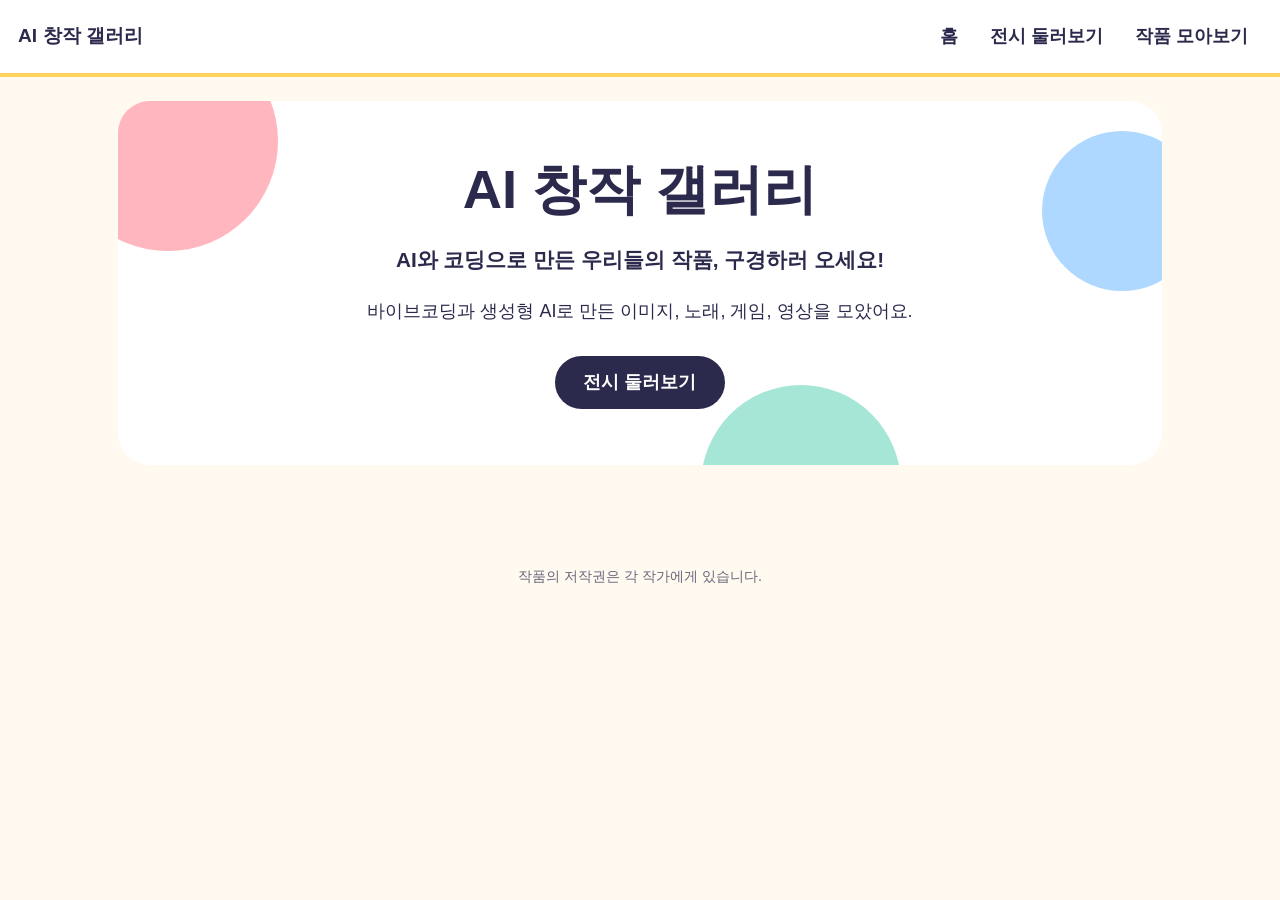
<file: index.html>
<!DOCTYPE html>
<html lang="ko"><head><meta charset="utf-8"><meta name="viewport" content="width=device-width,initial-scale=1">
<title>AI 창작 갤러리</title><link rel="stylesheet" href="css/style.css"></head>
<body>
<header class="top"><a class="logo" href="#/" id="logo">AI 창작 갤러리</a><nav><a href="#/">홈</a><a href="#/exhibitions">전시 둘러보기</a></nav></header>
<main id="app"></main>
<footer>작품의 저작권은 각 작가에게 있습니다.</footer>
<script src="data/exhibitions.js"></script><script src="data/students.js"></script><script src="data/works.js"></script><script src="js/config.js"></script><script src="js/app.js"></script><script src="js/extra.js"></script>
</body></html>
</file>
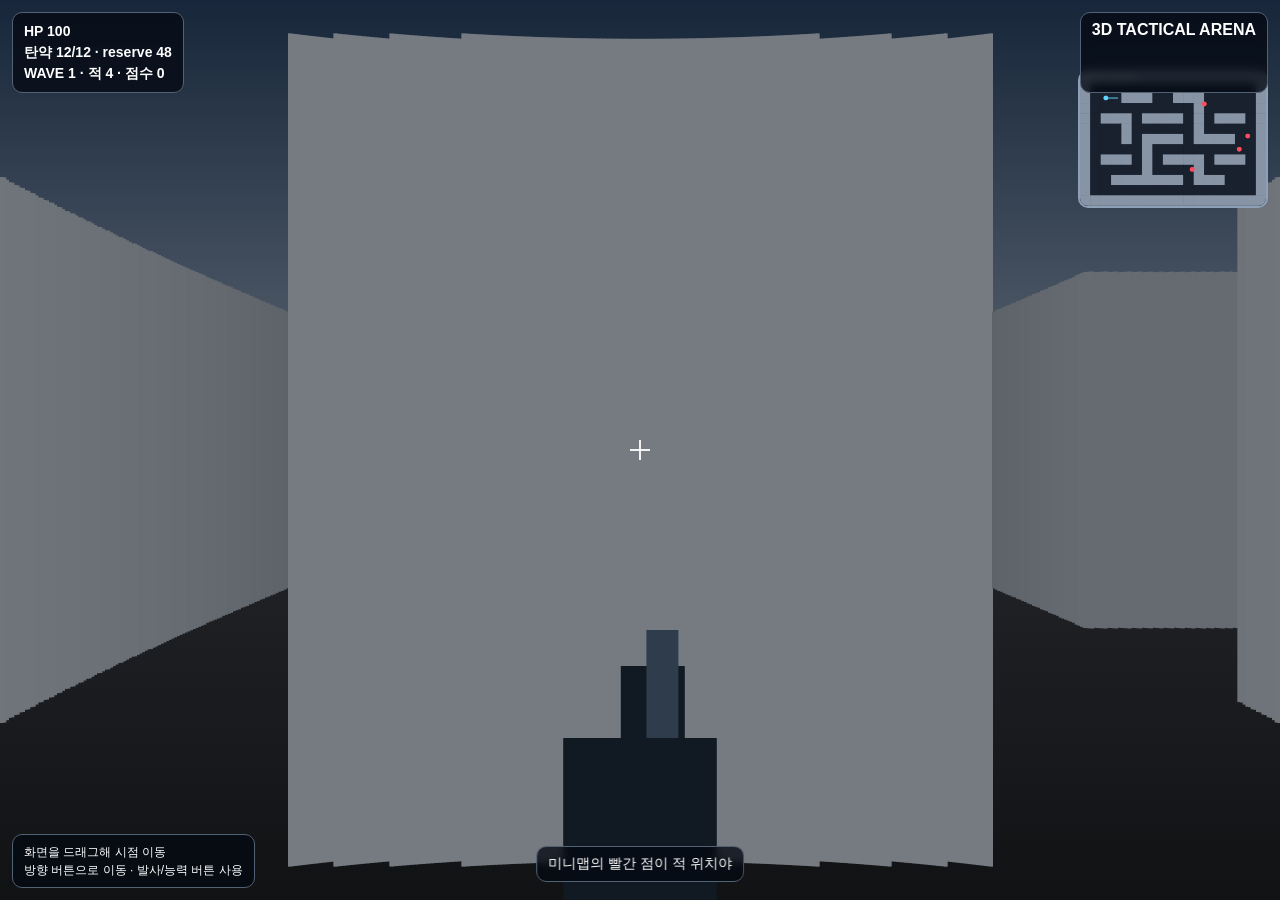
<file: games/wych.html>
<!doctype html>
<html lang="ko">
<head>
<meta charset="utf-8">
<meta name="viewport" content="width=device-width,initial-scale=1">
<title>한울 3D Tactical Arena</title>
<style>
*{box-sizing:border-box}html,body{margin:0;background:#070b12;color:#fff;font-family:Arial,sans-serif;width:100%;height:100%;min-height:100%;overflow:hidden}
#game{position:fixed;inset:0;width:100%;height:100%;height:100dvh;background:#111;overflow:hidden}
#view{position:absolute;inset:0;display:block;width:100%;height:100%;z-index:0;touch-action:none;background:linear-gradient(to bottom,#20364c 0%,#62717b 46%,#343a40 47%,#15191f 100%)} canvas{display:block} #minimap{z-index:2}
#damageOverlay{position:absolute;inset:0;z-index:2;pointer-events:none;opacity:0;
background:radial-gradient(ellipse at center,rgba(255,25,35,0) 38%,rgba(255,20,30,.12) 62%,rgba(255,10,20,.82) 100%);
box-shadow:inset 0 0 42px rgba(255,0,15,.75);transition:opacity .04s linear}
#damageLabel{position:absolute;left:50%;top:18%;transform:translateX(-50%);z-index:4;color:#ff5964;
font-weight:900;font-size:clamp(18px,4vw,30px);letter-spacing:2px;text-shadow:0 2px 6px #000;
opacity:0;pointer-events:none}
#hud{position:absolute;inset:0;z-index:3;pointer-events:none}
.top{position:absolute;top:12px;left:12px;right:12px;display:flex;justify-content:space-between;gap:8px;font-weight:700}
.panel{background:rgba(5,10,18,.78);border:1px solid #536174;border-radius:10px;padding:8px 11px;backdrop-filter:blur(4px)}
#info{font-size:14px;line-height:1.5}
#controls{position:absolute;left:12px;bottom:12px;max-width:430px;font-size:12px;line-height:1.5}
#status{position:absolute;left:50%;bottom:18px;transform:translateX(-50%);font-size:14px;text-align:center}
#cross{position:absolute;left:50%;top:50%;transform:translate(-50%,-50%);width:24px;height:24px}
#cross:before,#cross:after{content:"";position:absolute;background:#fff;opacity:.9}
#cross:before{left:11px;top:2px;width:2px;height:20px}#cross:after{left:2px;top:11px;width:20px;height:2px}
#minimap{position:absolute;right:12px;top:70px;width:190px;height:138px;border:2px solid #8ea0b7;border-radius:10px;background:rgba(0,0,0,.72)}
#banner{position:absolute;left:50%;top:50%;transform:translate(-50%,-50%);display:none;text-align:center;background:rgba(3,7,12,.92);border:2px solid #7f91a9;border-radius:16px;padding:25px 30px}
#banner h1{margin:0 0 10px;font-size:28px}#banner p{margin:5px 0}
.enemyTag{position:absolute;transform:translate(-50%,-50%);font-size:11px;font-weight:800;color:#ff6b6b;text-shadow:0 1px 3px #000;white-space:nowrap}

#touchControls{display:none;position:absolute;inset:auto 8px 8px 8px;align-items:flex-end;justify-content:space-between;gap:8px;pointer-events:none;user-select:none;touch-action:manipulation}
.touchCluster{pointer-events:auto;display:grid;gap:5px;touch-action:none}
.dpad{grid-template-columns:repeat(3,58px);grid-template-rows:repeat(2,58px)}
.actions{grid-template-columns:repeat(3,62px);grid-auto-rows:58px}
.touchBtn{border:1px solid #a9bdd4;background:rgba(10,18,30,.88);color:#fff;border-radius:10px;font-weight:800;font-size:12px;touch-action:none;min-width:40px;min-height:40px}
.touchBtn:active,.touchBtn.down{background:rgba(40,145,205,.95)}
@media (pointer:coarse),(max-width:800px){
#touchControls{display:flex}
#controls{bottom:112px;max-width:210px;font-size:10px;padding:6px 8px}
#minimap{width:128px;height:94px;top:64px;right:8px}
#info{font-size:12px;padding:6px 8px}
.top{top:8px;left:8px;right:8px}
.top>.panel:last-child{font-size:10px;padding:7px}
#status{bottom:106px;font-size:11px;max-width:72%;white-space:normal}
}
@media(max-width:390px){
.dpad{grid-template-columns:repeat(3,48px);grid-template-rows:repeat(2,48px)}
.actions{grid-template-columns:repeat(3,52px);grid-auto-rows:48px}
.touchBtn{font-size:12px;min-width:48px;min-height:48px}
#controls{max-width:175px}
#minimap{width:112px;height:82px}
}

</style>
</head>
<body>
<div id="game">
<canvas id="view"></canvas>
<canvas id="minimap"></canvas>
<div id="damageOverlay" aria-hidden="true"></div>
<div id="damageLabel" aria-hidden="true">피격!</div>
<div id="hud">
  <div class="top">
    <div id="info" class="panel"></div>
    <div class="panel">3D TACTICAL ARENA</div>
  </div>
  <div id="cross"></div>
  <div id="controls" class="panel">
    화면을 드래그해 시점 이동<br>
    방향 버튼으로 이동 · 발사/능력 버튼 사용
  </div>
  <div id="status" class="panel"></div>
  <div id="touchControls" aria-label="모바일 게임 조작">
    <div class="touchCluster dpad">
      <button class="touchBtn" data-key="forward" style="grid-column:2;grid-row:1">앞 ▲</button>
      <button class="touchBtn" data-key="left" style="grid-column:1;grid-row:2">◀ 왼쪽</button>
      <button class="touchBtn" data-key="back" style="grid-column:2;grid-row:2">뒤 ▼</button>
      <button class="touchBtn" data-key="right" style="grid-column:3;grid-row:2">오른쪽 ▶</button>
    </div>
    <div class="touchCluster actions">
      <button class="touchBtn" data-action="fire">발사</button>
      <button class="touchBtn" data-action="reload">재장전</button>
      <button class="touchBtn" data-action="pause">정지</button>
      <button class="touchBtn" data-action="skill1">대시</button>
      <button class="touchBtn" data-action="skill2">펄스</button>
      <button class="touchBtn" data-action="skill3">실드</button>
      <button class="touchBtn" data-action="skill4">회복</button>
      <button class="touchBtn" data-action="skill5">EMP</button>
    </div>
  </div>

</div>
<div id="banner"><h1 id="bannerTitle"></h1><p id="bannerText"></p><p>R을 눌러 재시작</p></div>
</div>

<script>
(() => {
const root=document.getElementById('game'), c=document.getElementById('view'), ctx=c.getContext('2d');
const mm=document.getElementById('minimap'), mx=mm.getContext('2d');
const info=document.getElementById('info'), status=document.getElementById('status');
const damageOverlay=document.getElementById('damageOverlay'), damageLabel=document.getElementById('damageLabel');
let damageFlash=0, damageLabelTime=0;
const banner=document.getElementById('banner'), bannerTitle=document.getElementById('bannerTitle'), bannerText=document.getElementById('bannerText');

const map=[
"111111111111111111","100000000000000001","100011100111000001",
"100000000001000001","101110111101011101","100010000001000001",
"100010111101111001","100000100000000001","101110101111011101",
"100000100001000001","100111111101110001","100000000000000001",
"111111111111111111"
];
const W=map[0].length,H=map.length;
const keys={};
let player,enemies,bullets,score,wave,paused,gameOver,last=performance.now(),muzzle=0,msg="",msgTime=0;

function resize(){const r=root.getBoundingClientRect();const dpr=Math.min(window.devicePixelRatio||1,2);c.width=Math.max(1,Math.floor(r.width*dpr));c.height=Math.max(1,Math.floor(r.height*dpr));ctx.setTransform(dpr,0,0,dpr,0,0);mm.width=380;mm.height=276}
addEventListener('resize',resize);addEventListener('orientationchange',()=>setTimeout(resize,120));resize();

function wall(x,y){return x<0||y<0||x>=W||y>=H||map[Math.floor(y)][Math.floor(x)]==='1'}
function dist(a,b){return Math.hypot(a.x-b.x,a.y-b.y)}
function norm(a){while(a>Math.PI)a-=Math.PI*2;while(a<-Math.PI)a+=Math.PI*2;return a}
function clearLine(x,y,a,d){
  const step=.06;
  for(let t=0;t<d;t+=step) if(wall(x+Math.cos(a)*t,y+Math.sin(a)*t)) return false;
  return true;
}
function reset(){
 player={x:2.5,y:2.5,a:0,hp:100,mag:12,res:48,shield:0,healCd:0,dashCd:0,pulseCd:0,empCd:0};
 score=0;wave=1;paused=false;gameOver=false;bullets=[];spawn();banner.style.display='none';
}
function spawn(){
 enemies=[];
 const types=['scout','guard','hunter'];
 for(let i=0;i<3+wave;i++){
   let x,y;
   do{x=1.5+Math.random()*(W-3);y=1.5+Math.random()*(H-3)}while(wall(x,y)||Math.hypot(x-player.x,y-player.y)<5);
   const type=types[i%3];
   enemies.push({x,y,hp:type==='guard'?145: type==='scout'?75:100,type,flash:0,walk:Math.random()*6});
 }
}
function say(t){msg=t;msgTime=1.8}
function shoot(){
 if(gameOver||paused||player.mag<=0){if(player.mag<=0)say("탄창이 비었어 — R 재장전");return}
 player.mag--;muzzle=.09;
 bullets.push({x:player.x,y:player.y,a:player.a,life:1.3});
}
function reload(){if(player.res>0&&player.mag<12){let n=Math.min(12-player.mag,player.res);player.mag+=n;player.res-=n;say("재장전 완료")}}
function skill(n){
 if(n===1&&player.dashCd<=0){let nx=player.x+Math.cos(player.a)*1.7,ny=player.y+Math.sin(player.a)*1.7;if(!wall(nx,ny)){player.x=nx;player.y=ny;player.dashCd=3;say("대시")}}
 if(n===2&&player.pulseCd<=0){let hit=0;for(const e of enemies)if(dist(player,e)<4){e.hp=0;hit++}player.pulseCd=6;say("펄스 적중 "+hit)}
 if(n===3&&player.shield<=0){player.shield=3;say("실드 ON")}
 if(n===4&&player.healCd<=0){player.hp=Math.min(100,player.hp+30);player.healCd=8;say("회복 +30")}
 if(n===5&&player.empCd<=0){let hit=0;for(const e of enemies)if(dist(player,e)<5){e.hp=0;hit++}player.empCd=10;say("EMP 적중 "+hit)}
}
function update(dt){
 if(paused||gameOver)return;
 player.shield=Math.max(0,player.shield-dt);
 player.dashCd=Math.max(0,player.dashCd-dt);player.pulseCd=Math.max(0,player.pulseCd-dt);
 player.healCd=Math.max(0,player.healCd-dt);player.empCd=Math.max(0,player.empCd-dt);
 muzzle=Math.max(0,muzzle-dt);msgTime=Math.max(0,msgTime-dt);

 let speed=3.0;
 let moveX=0, moveY=0;
 if(keys.forward || keys.w){moveX+=Math.cos(player.a);moveY+=Math.sin(player.a)}
 if(keys.back || keys.s){moveX-=Math.cos(player.a);moveY-=Math.sin(player.a)}
 if(keys.left){moveX+=Math.cos(player.a-Math.PI/2);moveY+=Math.sin(player.a-Math.PI/2)}
 if(keys.right){moveX+=Math.cos(player.a+Math.PI/2);moveY+=Math.sin(player.a+Math.PI/2)}
 // Retain WASD movement for desktop, while mobile left/right buttons strafe rather than turn.
 if(keys.a){moveX+=Math.cos(player.a-Math.PI/2);moveY+=Math.sin(player.a-Math.PI/2)}
 if(keys.d){moveX+=Math.cos(player.a+Math.PI/2);moveY+=Math.sin(player.a+Math.PI/2)}
 const moveLen=Math.hypot(moveX,moveY);
 if(moveLen>0){moveX=moveX/moveLen*speed*dt;moveY=moveY/moveLen*speed*dt;
   if(!wall(player.x+moveX,player.y))player.x+=moveX;
   if(!wall(player.x,player.y+moveY))player.y+=moveY;
 }

 for(const b of bullets){
   b.life-=dt;b.x+=Math.cos(b.a)*10*dt;b.y+=Math.sin(b.a)*10*dt;
   if(wall(b.x,b.y)){b.life=0;continue}
   for(const e of enemies){
     if(e.hp>0&&Math.hypot(b.x-e.x,b.y-e.y)<.28){e.hp-=50;e.flash=.12;b.life=0;score+=e.hp<=0?100:20;break}
   }
 }
 bullets=bullets.filter(b=>b.life>0);

 const hpBeforeEnemies=player.hp;
 for(const e of enemies){
   if(e.hp<=0)continue;
   e.flash=Math.max(0,e.flash-dt);e.walk+=dt*5;
   const d=dist(e,player),a=Math.atan2(player.y-e.y,player.x-e.x),visible=clearLine(e.x,e.y,a,d);
   const sp=e.type==='scout'?1.55:e.type==='guard'?.75:1.05;
   if(visible&&d>1.25&&d<(e.type==='hunter'?8:7)){
     let nx=e.x+Math.cos(a)*sp*dt,ny=e.y+Math.sin(a)*sp*dt;
     if(!wall(nx,e.y))e.x=nx;if(!wall(e.x,ny))e.y=ny;
   }
   if(visible&&d<5){
     const dmg=e.type==='guard'?5:e.type==='scout'?3:7;
     player.hp-=dmg*dt;
   }
 }
 const damageTaken=Math.max(0,hpBeforeEnemies-player.hp);
 if(damageTaken>0){
   damageFlash=Math.min(1,damageFlash+Math.min(.78,damageTaken*.16));
   damageLabelTime=.24;
 }
 damageFlash=Math.max(0,damageFlash-dt*1.65);
 damageLabelTime=Math.max(0,damageLabelTime-dt);
 enemies=enemies.filter(e=>e.hp>0);
 if(enemies.length===0){wave++;spawn();say("WAVE "+wave+" 시작!")}
 if(player.hp<=0){player.hp=0;gameOver=true;bannerTitle.textContent="GAME OVER";bannerText.textContent="점수 "+score;banner.style.display='block'}
}

function castRay(a){
 let step=.02,d=0;
 while(d<20){d+=step;let x=player.x+Math.cos(a)*d,y=player.y+Math.sin(a)*d;if(wall(x,y))return d}
 return 20;
}
function projectEntity(e){
 const dx=e.x-player.x,dy=e.y-player.y,d=Math.hypot(dx,dy),ang=norm(Math.atan2(dy,dx)-player.a);
 if(Math.abs(ang)>Math.PI*.58)return null;
 const fov=Math.PI/2.7, sx=(ang/fov+.5)*innerWidth;
 const z=Math.max(.15,d*Math.cos(ang)), h=Math.min(innerHeight*1.1,innerHeight/z*1.0), w=h*.42;
 return {sx,z,h,w,ang,d};
}
function draw3D(){
 const cw=innerWidth,ch=innerHeight;
 ctx.clearRect(0,0,cw,ch);
 const g=ctx.createLinearGradient(0,0,0,ch);g.addColorStop(0,'#17263a');g.addColorStop(.48,'#5b6571');g.addColorStop(.5,'#25272b');g.addColorStop(1,'#111214');ctx.fillStyle=g;ctx.fillRect(0,0,cw,ch);
 const fov=Math.PI/2.7, rays=Math.min(480,Math.floor(cw/2));
 for(let i=0;i<rays;i++){
   const a=player.a-fov/2+fov*(i/(rays-1)),d=castRay(a)*Math.cos(a-player.a);
   const h=Math.min(ch*1.3,ch/(d*.72)),x=i*(cw/rays);
   const shade=Math.max(25,130-d*8);ctx.fillStyle=`rgb(${shade},${shade+5},${shade+12})`;ctx.fillRect(x,ch/2-h/2,cw/rays+1,h);
 }
 const ents=enemies.map(e=>({e,p:projectEntity(e)})).filter(o=>o.p).sort((a,b)=>b.p.d-a.p.d);
 for(const o of ents){
   const e=o.e,p=o.p;
   const ray=castRay(player.a+p.ang);
   if(ray<p.d-.18)continue;
   const h=p.h*(e.type==='guard'?1.08:e.type==='scout'?.9:1);
   const y=ch/2-h*.52 + Math.sin(e.walk)*2;
   ctx.save();
   if(e.flash>0)ctx.globalAlpha=.65;
   // shadow
   ctx.fillStyle='rgba(0,0,0,.45)';ctx.beginPath();ctx.ellipse(p.sx,ch/2+h*.48,p.w*.5,h*.07,0,0,Math.PI*2);ctx.fill();
   // legs
   ctx.fillStyle='#202833';ctx.fillRect(p.sx-p.w*.25,y+h*.58,p.w*.18,h*.4);ctx.fillRect(p.sx+p.w*.07,y+h*.58,p.w*.18,h*.4);
   // body
   ctx.fillStyle=e.type==='scout'?'#d18b4b':e.type==='guard'?'#596778':'#8a5bd1';ctx.fillRect(p.sx-p.w*.34,y+h*.24,p.w*.68,h*.43);
   // head
   ctx.fillStyle='#c8a77e';ctx.beginPath();ctx.arc(p.sx,y+h*.17,p.w*.28,0,Math.PI*2);ctx.fill();
   ctx.fillStyle='#18222e';ctx.fillRect(p.sx-p.w*.25,y+h*.12,p.w*.5,h*.1);
   ctx.fillStyle='#72e6ff';ctx.fillRect(p.sx-p.w*.19,y+h*.14,p.w*.38,h*.035);
   // weapon
   ctx.strokeStyle='#161b22';ctx.lineWidth=Math.max(2,p.w*.08);ctx.beginPath();ctx.moveTo(p.sx+p.w*.2,y+h*.4);ctx.lineTo(p.sx+p.w*.7,y+h*.34);ctx.stroke();
   // hp
   ctx.fillStyle='#1b222c';ctx.fillRect(p.sx-p.w*.5,y-h*.1,p.w,h*.045);
   ctx.fillStyle='#ff5757';ctx.fillRect(p.sx-p.w*.5,y-h*.1,p.w*Math.max(0,e.hp/(e.type==='guard'?145:100)),h*.045);
   // direction marker
   ctx.fillStyle='#ff6464';ctx.beginPath();ctx.arc(p.sx,y-h*.17,Math.max(4,p.w*.07),0,Math.PI*2);ctx.fill();
   ctx.font=Math.max(10,p.w*.13)+'px Arial';ctx.textAlign='center';ctx.fillStyle='#fff';ctx.fillText(e.type.toUpperCase(),p.sx,y-h*.23);
   ctx.restore();
 }
 // visible bullets
 for(const b of bullets){
   const p=projectEntity({x:b.x,y:b.y});
   if(!p)continue;
   const ray=castRay(player.a+p.ang);if(ray<p.d-.1)continue;
   ctx.strokeStyle='#fff';ctx.lineWidth=Math.max(2,innerWidth*.002);ctx.beginPath();ctx.moveTo(p.sx, ch/2);ctx.lineTo(p.sx+Math.cos(b.a)*18,ch/2+Math.sin(b.a)*8);ctx.stroke();
 }
 if(muzzle){ctx.fillStyle='rgba(255,220,120,.8)';ctx.beginPath();ctx.arc(cw*.5,ch*.78,55*muzzle/.09,0,Math.PI*2);ctx.fill()}
 // simple weapon silhouette
 ctx.fillStyle='#111923';ctx.fillRect(cw*.44,ch*.82,cw*.12,ch*.18);ctx.fillRect(cw*.485,ch*.74,cw*.05,ch*.13);
 ctx.fillStyle='#2f3c4c';ctx.fillRect(cw*.505,ch*.7,cw*.025,ch*.12);
}

function drawMap(){
 const s=Math.min(mm.width/W,mm.height/H),ox=(mm.width-W*s)/2,oy=(mm.height-H*s)/2;
 mx.clearRect(0,0,mm.width,mm.height);mx.fillStyle='#090d13';mx.fillRect(0,0,mm.width,mm.height);
 for(let y=0;y<H;y++)for(let x=0;x<W;x++){mx.fillStyle=map[y][x]==='1'?'#8794a5':'#18212d';mx.fillRect(ox+x*s,oy+y*s,s+.5,s+.5)}
 for(const e of enemies){mx.fillStyle='#ff4d5d';mx.beginPath();mx.arc(ox+e.x*s,oy+e.y*s,5,0,Math.PI*2);mx.fill()}
 mx.fillStyle='#5fd6ff';mx.beginPath();mx.arc(ox+player.x*s,oy+player.y*s,5,0,Math.PI*2);mx.fill();
 mx.strokeStyle='#5fd6ff';mx.lineWidth=2;mx.beginPath();mx.moveTo(ox+player.x*s,oy+player.y*s);mx.lineTo(ox+(player.x+Math.cos(player.a)*1.2)*s,oy+(player.y+Math.sin(player.a)*1.2)*s);mx.stroke();
 mx.fillStyle='#fff';mx.font='bold 12px Arial';mx.fillText('RED=적 / BLUE=나',8,16);
}

function render(){
 draw3D();drawMap();
 damageOverlay.style.opacity=damageFlash.toFixed(3);
 damageLabel.style.opacity=damageLabelTime>0?(damageLabelTime/.24).toFixed(2):'0';
 info.innerHTML=`HP ${Math.ceil(player.hp)} ${player.shield>0?'🛡️':''}<br>탄약 ${player.mag}/12 · reserve ${player.res}<br>WAVE ${wave} · 적 ${enemies.length} · 점수 ${score}`;
 status.textContent=paused?'⏸ 일시정지':msgTime>0?msg:'미니맵의 빨간 점이 적 위치야';
}

addEventListener('keydown',e=>{
 if(['Enter','Space','ArrowUp','ArrowDown','ArrowLeft','ArrowRight'].includes(e.code))e.preventDefault();
 if(e.code==='KeyP'){paused=!paused;say(paused?'일시정지':'재개');return}
 if(e.code==='KeyR'){if(gameOver)reset();else reload();return}
 if(e.code==='Enter')shoot();
 if(e.code==='Digit1')skill(1);if(e.code==='Digit2')skill(2);if(e.code==='Digit3')skill(3);if(e.code==='Digit4')skill(4);if(e.code==='Digit5')skill(5);
 keys[e.key.toLowerCase()]=true;
});
addEventListener('keyup',e=>keys[e.key.toLowerCase()]=false);



// Touch-drag on the play area rotates the view. Buttons remain dedicated to movement/actions.
let lookPointer=null, lastLookX=0;
c.addEventListener('pointerdown',e=>{
  if(e.pointerType==='touch' || e.pointerType==='pen'){
    lookPointer=e.pointerId;lastLookX=e.clientX;
    try{c.setPointerCapture(e.pointerId)}catch(_){}
    e.preventDefault();
  }
});
c.addEventListener('pointermove',e=>{
  if(lookPointer===e.pointerId){
    const dx=e.clientX-lastLookX;
    player.a+=dx*0.006;
    lastLookX=e.clientX;
    e.preventDefault();
  }
});
const stopLook=e=>{if(lookPointer===e.pointerId)lookPointer=null};
c.addEventListener('pointerup',stopLook);
c.addEventListener('pointercancel',stopLook);

// Mobile touch controls
document.querySelectorAll('#touchControls [data-key]').forEach(btn=>{
  const k=btn.dataset.key;
  const down=e=>{e.preventDefault();keys[k]=true;btn.classList.add('down');try{btn.setPointerCapture(e.pointerId)}catch(_){}};
  const up=e=>{e.preventDefault();keys[k]=false;btn.classList.remove('down')};
  btn.addEventListener('pointerdown',down);
  btn.addEventListener('pointerup',up);
  btn.addEventListener('pointercancel',up);
  btn.addEventListener('lostpointercapture',up);
});
document.querySelectorAll('#touchControls [data-action]').forEach(btn=>{
  const up=()=>btn.classList.remove('down');
  btn.addEventListener('pointerdown',e=>{
    e.preventDefault();btn.classList.add('down');
    switch(btn.dataset.action){
      case 'fire': shoot(); break;
      case 'reload': if(gameOver) reset(); else reload(); break;
      case 'pause': paused=!paused; say(paused?'일시정지':'재개'); break;
      case 'skill1': skill(1); break;
      case 'skill2': skill(2); break;
      case 'skill3': skill(3); break;
      case 'skill4': skill(4); break;
      case 'skill5': skill(5); break;
    }
  });
  btn.addEventListener('pointerup',up);
  btn.addEventListener('pointercancel',up);
});

function loop(t){const dt=Math.min(.04,(t-last)/1000);last=t;update(dt);render();requestAnimationFrame(loop)}
reset();requestAnimationFrame(loop);
})();
</script>
</body>
</html>
</file>
<file: css/style.css>
:root{--bg:#FFF9F0;--ink:#2B2A4C;--coral:#FF7A8A;--mint:#5BD1B5;--sky:#6CB8FF;--lemon:#FFD35C;--lilac:#B79CFF;--r:22px}
*{box-sizing:border-box}
body{margin:0;background:var(--bg);color:var(--ink);font:18px/1.6 "Gowun Dodum","Noto Sans KR","Malgun Gothic",sans-serif}
a{color:inherit}main{max-width:1080px;margin:0 auto;padding:24px 18px 48px}
.top{display:flex;justify-content:space-between;align-items:center;flex-wrap:wrap;gap:8px;padding:12px 18px;background:#fff;border-bottom:4px solid var(--lemon)}
.logo{font-weight:800;font-size:1.2rem;text-decoration:none}nav a{display:inline-block;padding:10px 14px;margin-left:4px;border-radius:99px;text-decoration:none;font-weight:700}nav a:hover{background:var(--lilac);color:#fff}
.hero{position:relative;overflow:hidden;padding:56px 28px;border-radius:32px;background:#fff;text-align:center;margin-bottom:32px}
.hero>*{position:relative}.hero i{position:absolute;border-radius:50%;opacity:.55}
.b1{width:220px;height:220px;background:var(--coral);left:-60px;top:-70px}.b2{width:160px;height:160px;background:var(--sky);right:-40px;top:30px}.b3{width:200px;height:200px;background:var(--mint);right:25%;bottom:-120px}
h1{font-size:clamp(2rem,6vw,3.4rem);margin:0 0 8px;line-height:1.2}.tag-line{font-size:1.3rem;font-weight:700}
.btn{display:inline-block;min-height:48px;padding:12px 28px;border-radius:99px;background:var(--ink);color:#fff;font-weight:800;text-decoration:none;margin-top:12px}
.btn:hover{background:var(--coral)}
h2{font-size:1.7rem;margin:20px 0 12px}h3{margin:28px 0 12px}
.grid{display:grid;grid-template-columns:repeat(auto-fill,minmax(230px,1fr));gap:18px}
.list{display:grid;gap:20px}.list.big{grid-template-columns:repeat(auto-fit,minmax(280px,1fr))}.list.big .ph,.list.big img{height:300px}
.card{display:block;background:#fff;border-radius:var(--r);overflow:hidden;text-decoration:none;box-shadow:0 3px 0 rgba(43,42,76,.12);transition:transform .15s}
.card:hover,.card:focus-visible{transform:translateY(-4px)}
.card .body{padding:14px 16px}.card small{opacity:.7}.card p{margin:6px 0}
.work img,.work .ph{width:100%;height:170px;object-fit:cover}
.ph{display:flex;flex-direction:column;align-items:center;justify-content:center;font-size:3rem;background:repeating-linear-gradient(45deg,#FFF1D6,#FFF1D6 12px,#E9F7F2 12px,#E9F7F2 24px)}
.ph.huge{height:320px;border-radius:var(--r)}.ph p{font-size:1rem;margin:4px}
.ex{border-top:10px solid}.stu{display:flex;gap:14px;align-items:center;padding:14px}.stu .body{padding:0}
.av{width:72px;height:72px;flex:none;border-radius:50%;display:flex;align-items:center;justify-content:center;font-size:2rem;font-weight:800;color:#fff;object-fit:cover}.av.big{width:120px;height:120px;font-size:3.2rem}
.profile{display:flex;gap:20px;align-items:center;flex-wrap:wrap;background:#fff;border-radius:var(--r);padding:20px}
.tag{display:inline-block;padding:0 10px;border-radius:99px;background:var(--lemon);font-size:.8rem;font-weight:800}
.back{display:inline-block;padding:8px 0;font-weight:700}
.stage{margin:16px 0;background:#fff;border-radius:var(--r);padding:12px;text-align:center}
.stage .full,.stage video{max-width:100%;max-height:70vh;border-radius:14px}.stage audio{width:100%}.game{width:100%;height:70vh;border:0;border-radius:14px}
.empty{padding:32px;background:#fff;border-radius:var(--r);text-align:center}
footer{text-align:center;padding:20px;font-size:.9rem;opacity:.7}
a:focus-visible{outline:3px solid var(--sky);outline-offset:3px}
@media(prefers-reduced-motion:reduce){.card{transition:none}}

.info{background:#fff;border-radius:var(--r);padding:8px 20px 20px;margin:20px 0;border-left:10px solid var(--mint)}
.info .row{margin:14px 0}.info .row p{margin:2px 0}
.prompt{background:#F4F1FF;border-radius:14px;padding:12px 14px;margin:6px 0}.prompt pre{margin:0;white-space:pre-wrap;word-break:break-word;font:inherit}
.prompt.collapsed{max-height:7em;overflow:hidden;position:relative}
.prompt.collapsed:after{content:"";position:absolute;left:0;right:0;bottom:0;height:2.5em;background:linear-gradient(transparent,#F4F1FF)}
.acts{display:flex;gap:8px;flex-wrap:wrap}
.btn2{min-height:48px;padding:10px 20px;border:0;border-radius:99px;background:var(--lilac);color:#fff;font:inherit;font-weight:800;cursor:pointer}.btn2:hover{background:var(--coral)}

.gb input,.gb textarea,.info input,.info select,.info textarea{display:block;width:100%;max-width:520px;margin:8px 0;padding:12px;border:2px solid #E4DEFF;border-radius:14px;font:inherit}
.info textarea{min-height:90px}.note{font-size:.9rem;opacity:.7}.info label{font-weight:700}
.bubble{background:#F4F1FF;border-radius:18px;padding:10px 16px;margin:10px 0}.bubble p{margin:2px 0}.heart{margin:4px 0 12px}

@keyframes pop{50%{transform:scale(1.2)}}.heart.pop{animation:pop .3s}.heart:disabled{opacity:.6;cursor:default}
@media(prefers-reduced-motion:reduce){.heart.pop{animation:none}}

.embed{width:100%;height:70vh;border:0;border-radius:14px;background:#fff}.embed.aud{height:240px}

/* 작품 카드 사진: 정사각형으로 맞추고 위쪽(얼굴) 기준으로 자름 */
.card.work img,.card.work .ph,.list.big .card.work img,.list.big .card.work .ph{height:auto;aspect-ratio:1/1;object-fit:cover;object-position:center 25%}
.list.big{grid-template-columns:repeat(auto-fit,minmax(260px,400px));justify-content:start}
img.av{object-position:center 25%}

.card.work{position:relative}.pill{position:absolute;top:10px;left:10px;z-index:1;padding:2px 12px;border-radius:99px;background:rgba(255,255,255,.93);font-size:.85rem;font-weight:800;box-shadow:0 1px 3px rgba(0,0,0,.15)}
.chips{display:flex;gap:8px;flex-wrap:wrap;margin:8px 0 18px}.chip{min-height:44px;padding:8px 16px;border:2px solid #E4DEFF;border-radius:99px;background:#fff;font:inherit;font-weight:700;cursor:pointer}.chip.on{background:var(--lilac);border-color:var(--lilac);color:#fff}

.ph .btn,.ph .btn2{margin:6px}
</file>
